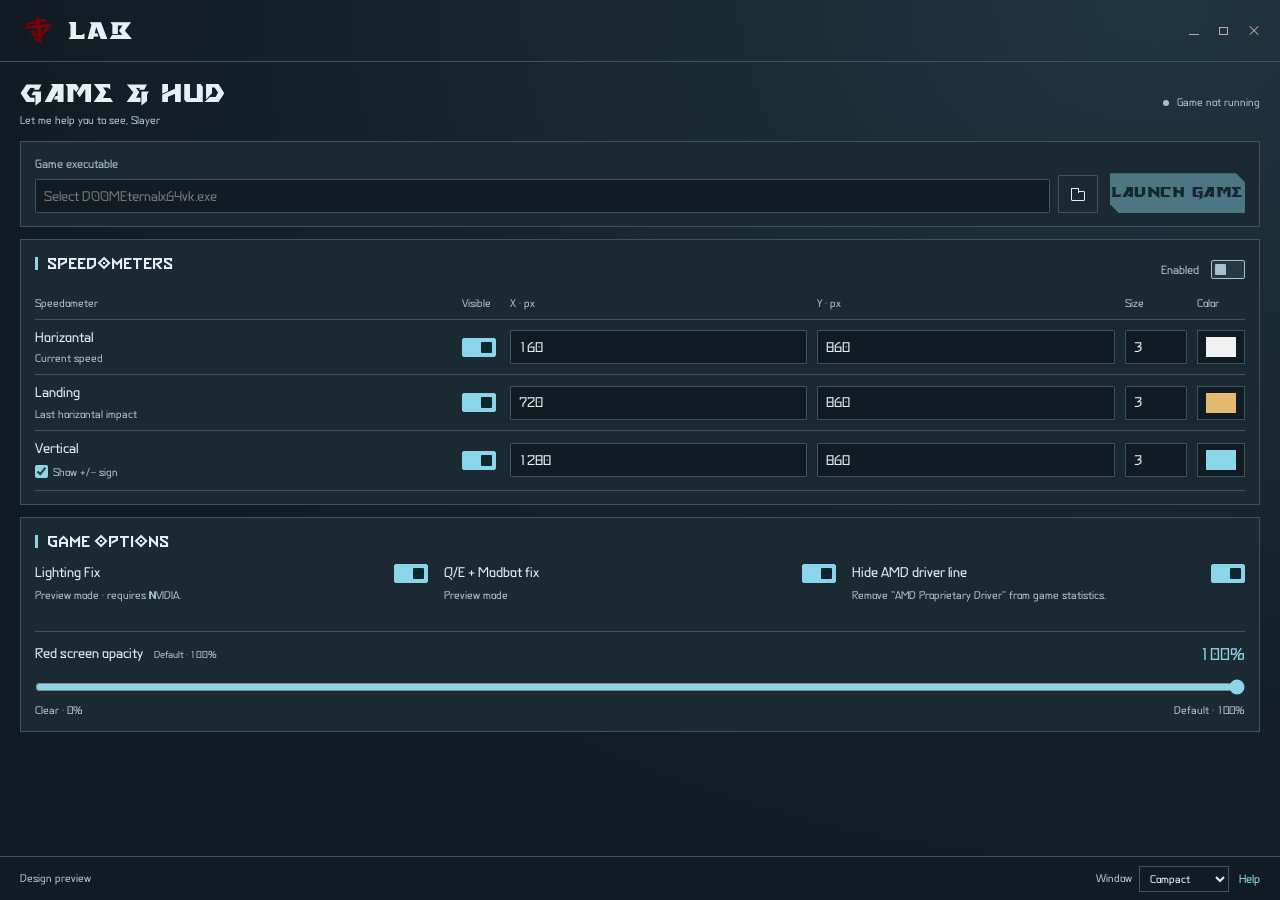
<file: Assets/ui/index.html>
<!doctype html>
<html lang="en"><head><meta charset="utf-8"><meta name="viewport" content="width=device-width, initial-scale=1"><meta http-equiv="Content-Security-Policy" content="default-src 'self'; script-src 'self'; style-src 'self' 'unsafe-inline'; img-src 'self' data:; font-src 'self'; connect-src 'none'; object-src 'none'; base-uri 'none'"><title>LAB</title><link rel="stylesheet" href="inline.css"><link rel="stylesheet" href="desktop.css"></head><body><div id="lab-frost-layouts">
      <div class="lab-app lab-inline" data-design="inline" aria-label="Inline Controls UAC Frost">
        <header class="lab-header"><div class="lab-brand"><span class="lab-emblem" role="img" aria-label="Original LAB emblem"></span><div class="lab-word">LAB</div><span class="lab-app-version" data-app-version aria-label="Application version"></span></div></header>
        <div class="window-actions"><button type="button" data-window="minimize" aria-label="Minimize"><span class="minimize-icon"></span></button><button type="button" data-window="maximize" aria-label="Maximize or restore"><span class="maximize-icon"></span></button><button type="button" data-window="close" aria-label="Close"><span class="close-icon"></span></button></div>
        <main class="lab-content"><div class="lab-heading"><div><h1>Game & HUD</h1><p class="lab-small">Let me help you to see, Slayer</p></div><span class="lab-status">Game not running</span></div>
          <section class="lab-panel lab-gamebar" aria-label="Game executable and launch"><div data-slot="path"></div><button type="button" class="lab-button lab-primary cursor-interaction" data-launch>Launch game</button></section>
          <section class="lab-panel lab-inline-panel"><div class="lab-meter-heading"><h2>Speedometers</h2><label class="lab-master-toggle"><span>Enabled</span><input type="checkbox" class="lab-switch cursor-interaction" data-all-meters aria-label="Enable speedometers"></label></div><div class="lab-inline-head" aria-hidden="true"><span>Speedometer</span><span>Visible</span><span>X · px</span><span>Y · px</span><span>Size</span><span>Color</span></div><div data-slot="inline-meters"></div></section>
          <section class="lab-panel"><h2>Game options</h2><div class="lab-inline-fixes" data-slot="fixes"></div><div class="lab-inline-tint" data-slot="tint"></div></section>
        </main><footer class="lab-footer"><span data-feedback aria-live="polite">Design preview</span><label class="lab-window-size">Window <select data-window-size aria-label="Window size"><option value="mini">Mini</option><option value="compact" selected>Compact</option><option value="comfortable">Comfortable</option></select></label><button type="button" class="lab-text-button cursor-interaction" data-help>Help</button></footer>
      </div>
<template id="lab-path-template"><div class="lab-path"><label class="lab-field">Game executable<input type="text" data-game-path aria-label="Game executable" value="" spellcheck="false"></label><button type="button" class="lab-button cursor-interaction" data-browse style="align-self:end" aria-label="Browse for game executable"><i data-lucide="folder-open" aria-hidden="true"></i></button></div></template>
<template id="lab-fixes-template"><label class="lab-toggle"><span>Lighting Fix<span class="lab-small" data-feature-status="lighting" aria-live="polite">Waiting for game · requires NVIDIA.</span></span><input type="checkbox" class="lab-switch cursor-interaction" data-fix="lighting" aria-label="Lighting Fix" checked></label><label class="lab-toggle"><span>Q/E + Modbot fix<span class="lab-small" data-feature-status="modbot" aria-live="polite">Waiting for game.</span></span><input type="checkbox" class="lab-switch cursor-interaction" data-fix="modbot" aria-label="Q/E and Modbot fix" checked></label><label class="lab-toggle"><span>Hide AMD driver line<span class="lab-small">Remove “AMD Proprietary Driver” from game statistics.</span></span><input type="checkbox" class="lab-switch cursor-interaction" data-fix="driver" aria-label="Hide AMD Proprietary Driver" checked></label></template>
<template id="lab-tint-template"><div class="lab-slider-heading"><label>Red screen opacity <span class="lab-small" data-feature-status="tint" aria-live="polite"></span></label><output data-tint-output>100%</output></div><input type="range" class="lab-range cursor-interaction" aria-label="Low-health red screen opacity" min="0" max="100" value="100" data-tint><div class="lab-range-ends"><span>Clear · 0%</span><span>Default · 100%</span></div></template>
<template id="lab-help-template"><div class="lab-modal-shade" data-help-modal hidden><section class="lab-modal" role="dialog" aria-modal="true" aria-label="LAB Help"><div class="lab-modal-head"><h2>Help</h2><button class="lab-button cursor-interaction" type="button" data-close-help>Close</button></div><nav class="lab-help-tabs" role="tablist" aria-label="Help sections"><button type="button" role="tab" id="lab-indicators-tab" aria-controls="lab-indicators-panel" aria-selected="true" data-help-tab="indicators">Indicators</button><button type="button" role="tab" id="lab-commands-tab" aria-controls="lab-commands-panel" aria-selected="false" tabindex="-1" data-help-tab="commands">Console commands</button></nav><section id="lab-indicators-panel" role="tabpanel" aria-labelledby="lab-indicators-tab" data-help-panel="indicators"><p class="lab-help-intro">The in-game indicator shows <code>LAB</code> while connected. The indicator uses <code>M</code> for Q/E + Modbot fix and <code>R</code> when red screen opacity differs from 100%.</p><table class="lab-indicator-table"><thead><tr><th>Flag</th><th>Feature</th><th>When shown</th></tr></thead><tbody><tr><td>M</td><td>Q/E + Modbot fix</td><td>The Q/E + Modbot fix switch is enabled.</td></tr><tr><td>R</td><td>Red screen opacity</td><td>The selected opacity differs from 100%.</td></tr></tbody></table><p class="lab-small">Letters reflect selected settings. Actual availability, including Lighting Fix compatibility and Modbot standby, is shown under Game options.</p><p class="lab-small">Both flags: <code>LAB (MR)</code>. Neither flag: <code>LAB</code>. Speedometers, Lighting Fix and driver hiding do not add letters.</p><p class="lab-small">LAB features activate only for a game launched through LAB. An external launch shows Restart game in the application. Close the game and use Launch game in LAB. The launch button disables as soon as you click it.</p><p class="lab-small">Without DESRU, LAB appears directly below FPS. With DESRU, LAB follows its text. The AMD driver row follows LAB when visible. CPU/GPU names from any manufacturer are also hidden by Hide AMD driver line.</p></section><section id="lab-commands-panel" role="tabpanel" aria-labelledby="lab-commands-tab" data-help-panel="commands" hidden><div class="lab-command-list"><div><code>lab_speedometer_show 0|1</code><span>Overall visibility. Retain individual meter preferences.</span></div><div><code>lab_speedometer_showlanding 0|1</code><span>Show the last horizontal landing speed.</span></div><div><code>lab_speedometer_showvertical 0|1</code><span>Show vertical speed.</span></div><div><code>lab_speedometer_x_pos &lt;px&gt; [current|landing|vertical]</code><span>Horizontal position for one meter, or all if omitted.</span></div><div><code>lab_speedometer_y_pos &lt;px&gt; [current|landing|vertical]</code><span>Vertical position for one meter, or all if omitted.</span></div><div><code>lab_speedometer_color &lt;R&gt; &lt;G&gt; &lt;B&gt; [current|landing|vertical]</code><span>Independent RGB color, channels 0–255.</span></div><div><code>lab_speedometer_size &lt;0.1–10&gt; [current|landing|vertical]</code><span>Independent text size; omit the target to change all three.</span></div><div><code>lab_speedometer_verticalsign 0|1</code><span>1: +up / −down. 0: speed without a sign. Also available below Vertical.</span></div><div><code>lab_lowhptintopacity &lt;0–100&gt;</code><span>Opacity of both low-health red tint layers.</span></div></div><p class="lab-small" style="margin-top:20px">Enter a command without arguments to query its value and help.</p></section></section></div></template>
<template id="lab-inline-meters-template">
    <div class="lab-inline-row"><div class="lab-meter-name">Horizontal<div class="lab-small">Current speed</div></div><input type="checkbox" class="lab-switch cursor-interaction" data-meter="current" aria-label="Horizontal speedometer" checked><label class="lab-field"><span>X · px</span><input type="number" min="0" max="2147483647" step="10" value="160" data-inline-position="x" data-for="current" aria-label="Horizontal X position"></label><label class="lab-field"><span>Y · px</span><input type="number" min="0" max="2147483647" step="10" value="860" data-inline-position="y" data-for="current" aria-label="Horizontal Y position"></label><label class="lab-field"><span>Size</span><input type="number" min="0.1" max="10" step="0.1" value="3" data-inline-size="current" aria-label="Horizontal text size"></label><label class="lab-field"><span>Color</span><input type="color" class="lab-color cursor-interaction" value="#f1f1f1" data-inline-color="current" aria-label="Horizontal text color"></label></div>
    <div class="lab-inline-row"><div class="lab-meter-name">Landing<div class="lab-small">Last horizontal impact</div></div><input type="checkbox" class="lab-switch cursor-interaction" data-meter="landing" aria-label="Landing speedometer" checked><label class="lab-field"><span>X · px</span><input type="number" min="0" max="2147483647" step="10" value="720" data-inline-position="x" data-for="landing" aria-label="Landing X position"></label><label class="lab-field"><span>Y · px</span><input type="number" min="0" max="2147483647" step="10" value="860" data-inline-position="y" data-for="landing" aria-label="Landing Y position"></label><label class="lab-field"><span>Size</span><input type="number" min="0.1" max="10" step="0.1" value="3" data-inline-size="landing" aria-label="Landing text size"></label><label class="lab-field"><span>Color</span><input type="color" class="lab-color cursor-interaction" value="#e4ba73" data-inline-color="landing" aria-label="Landing text color"></label></div>
    <div class="lab-inline-row"><div class="lab-meter-name">Vertical<label class="lab-sign-option" title="Show + for upward speed and − for downward speed"><input type="checkbox" data-vertical-sign aria-label="Show vertical speed sign" checked><span>Show +/− sign</span></label></div><input type="checkbox" class="lab-switch cursor-interaction" data-meter="vertical" aria-label="Vertical speedometer" checked><label class="lab-field"><span>X · px</span><input type="number" min="0" max="2147483647" step="10" value="1280" data-inline-position="x" data-for="vertical" aria-label="Vertical X position"></label><label class="lab-field"><span>Y · px</span><input type="number" min="0" max="2147483647" step="10" value="860" data-inline-position="y" data-for="vertical" aria-label="Vertical Y position"></label><label class="lab-field"><span>Size</span><input type="number" min="0.1" max="10" step="0.1" value="3" data-inline-size="vertical" aria-label="Vertical text size"></label><label class="lab-field"><span>Color</span><input type="color" class="lab-color cursor-interaction" value="#8ad5e9" data-inline-color="vertical" aria-label="Vertical text color"></label></div>
  </template>
</div><script src="lab.js"></script></body></html>
</file>
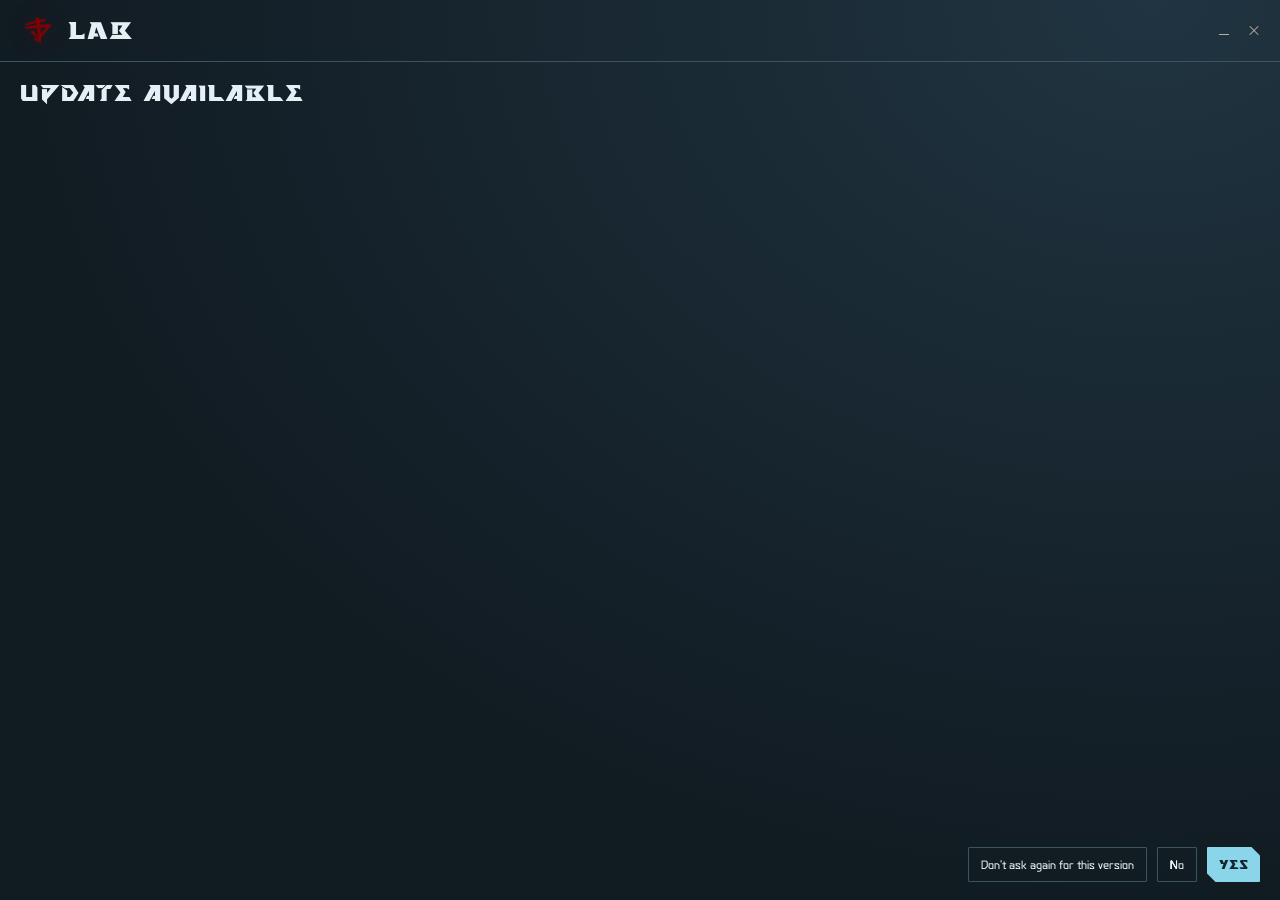
<file: Assets/ui/update.html>
<!doctype html>
<html lang="en"><head><meta charset="utf-8"><meta name="viewport" content="width=device-width,initial-scale=1"><meta http-equiv="Content-Security-Policy" content="default-src 'none'; script-src 'self'; style-src 'self'; font-src 'self'; img-src 'self' data:; connect-src 'none'; base-uri 'none'; form-action 'none'"><title>LAB update</title><link rel="stylesheet" href="inline.css"><link rel="stylesheet" href="desktop.css"></head>
<body><div id="lab-frost-layouts"><div class="lab-app lab-inline lab-update" aria-label="LAB update">
<header class="lab-header"><div class="lab-brand"><span class="lab-emblem" role="img" aria-label="LAB emblem"></span><div class="lab-word">LAB</div><span class="lab-app-version" data-app-version aria-label="Application version"></span></div></header>
<div class="window-actions"><button type="button" data-action="minimize" aria-label="Minimize"><span class="minimize-icon"></span></button><button type="button" data-action="close" aria-label="Close"><span class="close-icon"></span></button></div>
<main class="lab-content"><h1 data-heading>Update available</h1><p class="lab-dialog-text" data-message></p><div class="lab-dialog-actions"><button type="button" class="lab-button" data-choice="skip">Don't ask again for this version</button><button type="button" class="lab-button" data-choice="no">No</button><button type="button" class="lab-button lab-primary" data-choice="yes">Yes</button><button type="button" class="lab-button" data-choice="continue" hidden>Continue</button></div></main>
</div></div><script src="update.js"></script></body></html>
</file>
<file: Assets/ui/inline.css>
@font-face{font-family:LABUI;src:url('../fonts/EternalUi2Regular.ttf');font-weight:400;font-display:block}
@font-face{font-family:LABUI;src:url('../fonts/EternalUi2Bold.ttf');font-weight:700;font-display:block}
@font-face{font-family:LABBattle;src:url('../fonts/EternalBattleBold.ttf');font-weight:400;font-display:block}





#lab-frost-layouts{width:100%;color-scheme:dark;--lab-logo:url('../lab.png')}
#lab-frost-layouts *{box-sizing:border-box}
#lab-frost-layouts [hidden]{display:none!important}
#lab-frost-layouts .lab-app{--lb-bg:#111b22;--lb-glow:#203441;--lb-side:#17232b;--lb-panel:#1a2932;--lb-raised:#243945;--lb-line:#3c5361;--lb-text:#e6f0f4;--lb-muted:#a8c0cd;--lb-accent:#8ad5e9;--lb-ink:#10252d;--lb-red:#bd5454;background:radial-gradient(ellipse at 90% 0,var(--lb-glow),transparent 70%),var(--lb-bg);color:var(--lb-text);font:16px/1.45 LABUI;min-height:770px;display:flex;flex-direction:column;position:relative;isolation:isolate;overflow-wrap:anywhere}
#lab-frost-layouts .lab-app button,#lab-frost-layouts .lab-app input,#lab-frost-layouts .lab-app select{font:inherit;color:inherit}
#lab-frost-layouts .lab-app button{cursor:inherit}
#lab-frost-layouts .lab-header{padding:22px 30px 20px;display:flex;justify-content:space-between;align-items:center;gap:18px;border-bottom:1px solid var(--lb-line);min-height:96px}
#lab-frost-layouts .lab-brand{display:flex;align-items:center;gap:14px;min-width:0}
#lab-frost-layouts .lab-emblem{width:49px;height:52px;background:var(--lab-logo) center/contain no-repeat;flex-shrink:0;filter:drop-shadow(0 0 12px #a0000026)}
#lab-frost-layouts .lab-word{font-family:LABBattle;font-size:31px;line-height:1;letter-spacing:1.2px}
#lab-frost-layouts .lab-caption{font-size:11px;letter-spacing:1.5px;color:var(--lb-muted);margin-top:7px}
#lab-frost-layouts .lab-content{padding:25px 30px 28px;flex:1;min-width:0}
#lab-frost-layouts .lab-heading{display:flex;justify-content:space-between;align-items:center;gap:16px;margin-bottom:22px;flex-wrap:wrap}
#lab-frost-layouts h1{font-family:LABBattle;font-size:27px;line-height:1.25;letter-spacing:.6px;font-weight:400;margin:0}
#lab-frost-layouts .lab-small{font-size:12px;line-height:1.5;color:var(--lb-muted);margin:5px 0 0}
#lab-frost-layouts .lab-muted{color:var(--lb-muted)}
#lab-frost-layouts .lab-status{font-size:12px;display:flex;align-items:center;gap:8px;color:var(--lb-muted);white-space:nowrap}
#lab-frost-layouts .lab-status:before{content:'';width:6px;height:6px;border-radius:50%;background:var(--lb-muted)}
#lab-frost-layouts .lab-balanced{display:grid;grid-template-columns:minmax(280px,.9fr) minmax(0,1.35fr);gap:20px;align-items:start}
#lab-frost-layouts .lab-stack{display:flex;flex-direction:column;gap:20px;min-width:0}
#lab-frost-layouts .lab-panel{background:var(--lb-panel);border:1px solid var(--lb-line);padding:20px 21px;min-width:0}
#lab-frost-layouts .lab-panel h2{font-size:17px;font-weight:700;line-height:1.35;margin:0 0 17px;display:flex;align-items:center;gap:9px}
#lab-frost-layouts .lab-panel h2:before{content:'';width:3px;height:13px;background:var(--lb-accent);flex-shrink:0}
#lab-frost-layouts .lab-field{display:flex;flex-direction:column;gap:7px;min-width:0;font-size:12px;color:var(--lb-muted)}
#lab-frost-layouts .lab-field input:not([type=range]):not([type=color]),#lab-frost-layouts .lab-field select{width:100%;min-width:0;padding:9px 10px;min-height:38px;background:var(--lb-bg);border:1px solid var(--lb-line);border-radius:1px;color:var(--lb-text);font-size:13px}
#lab-frost-layouts .lab-path{display:flex;gap:8px;align-items:stretch;margin-bottom:18px;min-width:0}
#lab-frost-layouts .lab-path .lab-field{flex:1;min-width:0}
#lab-frost-layouts .lab-path input{text-overflow:ellipsis}
#lab-frost-layouts .lab-button{background:transparent;border:1px solid var(--lb-line);border-radius:1px;padding:8px 12px;min-height:38px;display:inline-flex;align-items:center;justify-content:center;gap:8px;font-size:13px;line-height:1.4;white-space:nowrap}
#lab-frost-layouts .lab-button:hover{background:var(--lb-raised)}
#lab-frost-layouts .lab-primary{background:var(--lb-accent);border:0;color:var(--lb-ink)!important;font-family:LABBattle!important;font-size:16px!important;letter-spacing:.5px;padding:12px 20px;min-height:45px;clip-path:polygon(0 0,calc(100% - 9px) 0,100% 9px,100% 100%,9px 100%,0 calc(100% - 9px))}
#lab-frost-layouts .lab-primary:hover{background:var(--lb-accent);filter:brightness(1.08)}
#lab-frost-layouts .lab-block{width:100%}
#lab-frost-layouts .lab-toggle{display:flex;align-items:center;justify-content:space-between;gap:16px;min-height:50px;padding:12px 0;border-bottom:1px solid var(--lb-line);font-size:14px}
#lab-frost-layouts .lab-toggle:last-child{border-bottom:0;padding-bottom:1px}
#lab-frost-layouts .lab-toggle>span{min-width:0}
#lab-frost-layouts .lab-toggle .lab-small{display:block;max-width:300px;font-size:12px}
#lab-frost-layouts .lab-switch{appearance:none;flex:0 0 34px;width:34px;height:19px;border:1px solid var(--lb-muted);background:var(--lb-raised);border-radius:2px;position:relative;margin:0}
#lab-frost-layouts .lab-switch:after{content:'';position:absolute;left:3px;top:3px;width:11px;height:11px;border-radius:1px;background:var(--lb-muted)}
#lab-frost-layouts .lab-switch:checked{background:var(--lb-accent);border-color:var(--lb-accent)}
#lab-frost-layouts .lab-switch:checked:after{background:var(--lb-ink);transform:translateX(15px)}
#lab-frost-layouts .lab-slider-heading{display:flex;justify-content:space-between;align-items:center;gap:12px;font-size:14px;margin-bottom:9px}
#lab-frost-layouts .lab-slider-heading output{color:var(--lb-accent);font-size:17px}
#lab-frost-layouts .lab-range{width:100%;min-width:0;accent-color:var(--lb-accent);height:18px;margin:6px 0 2px}
#lab-frost-layouts .lab-range-ends{display:flex;justify-content:space-between;font-size:11px;color:var(--lb-muted)}
#lab-frost-layouts .lab-meter-row{display:grid;grid-template-columns:minmax(0,1fr) auto;gap:15px;align-items:center;padding:13px 0;border-bottom:1px solid var(--lb-line)}
#lab-frost-layouts .lab-meter-name{font-size:14px}
#lab-frost-layouts .lab-meter-value{font-family:LABBattle;font-size:27px;line-height:1;white-space:nowrap}
#lab-frost-layouts .lab-meter-value small{font:11px LABUI;color:var(--lb-muted);margin-left:5px}
#lab-frost-layouts .lab-meter-toolbar{display:flex;justify-content:space-between;gap:12px;align-items:center;margin-bottom:2px}
#lab-frost-layouts .lab-meter-toolbar h2{margin-bottom:0}
#lab-frost-layouts .lab-editor{padding-top:17px}
#lab-frost-layouts .lab-meter-tabs{display:flex;gap:5px;margin-bottom:15px;flex-wrap:wrap}
#lab-frost-layouts .lab-meter-tabs button{font-size:12px;padding:7px 11px;min-height:34px;border:1px solid var(--lb-line);background:transparent;color:var(--lb-muted);border-radius:1px}
#lab-frost-layouts .lab-meter-tabs button[aria-pressed=true]{background:var(--lb-raised);border-color:var(--lb-accent);color:var(--lb-text)}
#lab-frost-layouts .lab-editor-fields{display:grid;grid-template-columns:1fr 1fr .75fr;gap:12px}
#lab-frost-layouts .lab-color{width:100%;height:38px;background:var(--lb-bg);border:1px solid var(--lb-line);padding:4px}
#lab-frost-layouts .lab-shared-scale{display:grid;grid-template-columns:minmax(0,1fr) 70px;gap:14px;align-items:center;border-top:1px solid var(--lb-line);margin-top:16px;padding-top:14px}
#lab-frost-layouts .lab-sr-only{position:absolute;width:1px;height:1px;padding:0;margin:-1px;overflow:hidden;clip:rect(0,0,0,0);white-space:nowrap;border:0}
#lab-frost-layouts .lab-help-row{font-size:12px;color:var(--lb-muted);margin:13px 0 0;display:flex;justify-content:space-between;gap:12px;flex-wrap:wrap}
#lab-frost-layouts .lab-footer{display:flex;align-items:center;justify-content:space-between;gap:15px;padding:15px 30px;border-top:1px solid var(--lb-line);font-size:11px;color:var(--lb-muted);min-height:53px;flex-wrap:wrap;margin-top:auto}
#lab-frost-layouts .lab-text-button{border:0;background:transparent;padding:0;color:var(--lb-accent)!important;font-size:12px!important;min-height:25px}
#lab-frost-layouts .lab-session-line{margin-top:18px;display:flex;gap:10px;align-items:center;justify-content:space-between;flex-wrap:wrap}
#lab-frost-layouts .lab-modal-shade{position:absolute;inset:0;z-index:5;background:#000b;display:flex;align-items:flex-start;justify-content:center;padding:115px 25px 40px}
#lab-frost-layouts .lab-modal{background:var(--lb-panel);border:1px solid var(--lb-line);padding:24px;max-width:650px;width:100%;min-width:0;box-shadow:0 15px 40px #0005}
#lab-frost-layouts .lab-modal-head{display:flex;align-items:center;justify-content:space-between;gap:15px;margin-bottom:17px}
#lab-frost-layouts .lab-modal h2{font:23px LABBattle;margin:0}
#lab-frost-layouts .lab-command-list{font-size:12px;display:grid;gap:13px;overflow-wrap:anywhere}
#lab-frost-layouts .lab-command-list code{font:13px LABUI;color:var(--lb-accent);display:block;margin-bottom:4px;overflow-wrap:anywhere}
#lab-frost-layouts .lab-command-list span{color:var(--lb-muted)}
#lab-frost-layouts [data-slot]{min-width:0}
#lab-frost-layouts .lab-app,#lab-frost-layouts .lab-app *{font-family:LABUI!important}
#lab-frost-layouts .lab-app .lab-word,#lab-frost-layouts .lab-app h1,#lab-frost-layouts .lab-app .lab-primary{font-family:LABBattle!important}
#lab-frost-layouts .lab-modal h2{font-family:LABBattle!important}
#lab-frost-layouts .lab-balanced{align-items:stretch}
#lab-frost-layouts .lab-stack{gap:18px}
#lab-frost-layouts .lab-meter-row{min-height:70px}
#lab-frost-layouts .lab-meter-toolbar{padding-bottom:1px}
#lab-frost-layouts .lab-editor{padding-top:23px}
#lab-frost-layouts .lab-content{padding-bottom:25px}
#lab-frost-layouts .lab-app{min-height:0}
#lab-frost-layouts .lab-header{min-height:88px;padding:18px 30px}
#lab-frost-layouts .lab-content{padding:23px 28px 25px}
#lab-frost-layouts .lab-heading{margin-bottom:20px}
#lab-frost-layouts .lab-panel{padding:19px 20px}
#lab-frost-layouts .lab-gamebar{display:grid;grid-template-columns:minmax(0,1fr) 165px;align-items:end;gap:20px;margin-bottom:18px}
#lab-frost-layouts .lab-gamebar .lab-path{margin:0}
#lab-frost-layouts .lab-gamebar .lab-primary{min-height:40px}
#lab-frost-layouts .lab-balanced{grid-template-columns:minmax(0,1fr) minmax(0,1.1fr);gap:18px;align-items:start}
#lab-frost-layouts .lab-settings-subsection{margin-top:20px;padding-top:18px;border-top:1px solid var(--lb-line)}
#lab-frost-layouts .lab-settings-subsection h3,#lab-frost-layouts .lab-tint-column h3{font-size:14px;margin:0 0 14px;font-weight:700}
#lab-frost-layouts .lab-meter-row{min-height:63px;padding:10px 0}
#lab-frost-layouts .lab-toggle{min-height:63px;padding:10px 0}
#lab-frost-layouts .lab-editor{padding-top:20px}
#lab-frost-layouts .lab-shared-scale{margin-top:17px;padding-top:14px}
#lab-frost-layouts .lab-title-row{display:flex;align-items:center;justify-content:space-between;gap:16px;margin-bottom:13px}
#lab-frost-layouts .lab-title-row h2{margin:0}
#lab-frost-layouts .lab-inline-panel{margin-bottom:18px}
#lab-frost-layouts .lab-inline-head,#lab-frost-layouts .lab-inline-row{display:grid;grid-template-columns:minmax(140px,1.7fr) 70px minmax(60px,1fr) minmax(60px,1fr) 80px;gap:16px;align-items:center}
#lab-frost-layouts .lab-inline-head{font-size:11px;color:var(--lb-muted);border-bottom:1px solid var(--lb-line);padding:0 0 10px}
#lab-frost-layouts .lab-inline-row{border-bottom:1px solid var(--lb-line);padding:12px 0}
#lab-frost-layouts .lab-inline-row .lab-meter-name{font-size:14px}
#lab-frost-layouts .lab-inline-row .lab-field>span{display:none}
#lab-frost-layouts .lab-inline-row .lab-field{gap:0}
#lab-frost-layouts .lab-inline-row .lab-field input{min-height:36px}
#lab-frost-layouts .lab-inline .lab-shared-scale{grid-template-columns:minmax(0,1fr) 90px;border-top:0;margin-top:0;padding-top:14px}
#lab-frost-layouts .lab-inline-fixes{display:grid;grid-template-columns:repeat(3,minmax(0,1fr));gap:0 24px}
#lab-frost-layouts .lab-inline-fixes .lab-toggle{border-bottom:0;align-items:start;padding-top:0;min-width:0}
#lab-frost-layouts .lab-inline-fixes .lab-switch{margin-top:1px}
#lab-frost-layouts .lab-inline-fixes .lab-small{font-size:11px}
#lab-frost-layouts .lab-inline-tint{border-top:1px solid var(--lb-line);padding-top:15px;margin-top:8px}
#lab-frost-layouts .lab-inline-tint .lab-slider-heading{margin-bottom:5px}
#lab-frost-layouts .lab-inline-tint .lab-small{margin-top:7px!important}
#lab-frost-layouts .lab-page-tabs{display:flex;gap:24px;margin:0 0 18px;border-bottom:1px solid var(--lb-line)}
#lab-frost-layouts .lab-page-tabs button{font-size:14px;padding:6px 0 12px;min-height:38px;background:transparent;border:0;border-bottom:2px solid transparent;color:var(--lb-muted)}
#lab-frost-layouts .lab-page-tabs button[aria-selected=true]{color:var(--lb-accent);border-bottom-color:var(--lb-accent)}
#lab-frost-layouts .lab-general-grid{display:grid;grid-template-columns:minmax(0,1.1fr) minmax(0,1fr);gap:28px;align-items:start}
#lab-frost-layouts .lab-tint-column{padding:8px 0 0 24px;border-left:1px solid var(--lb-line)}
#lab-frost-layouts .lab-meter-split{display:grid;grid-template-columns:minmax(0,.9fr) minmax(0,1.1fr);gap:28px;align-items:start}
#lab-frost-layouts .lab-meter-split .lab-editor{padding-top:0}
#lab-frost-layouts .lab-meter-split .lab-meter-row:first-child{padding-top:0}
#lab-frost-layouts .lab-compact-tabs [data-page-panel]{min-height:280px}
#lab-frost-layouts .lab-compact-tabs .lab-meter-row{min-height:71px}
#lab-frost-layouts .lab-compact-tabs .lab-panel h2{margin-bottom:17px}
#lab-frost-layouts .lab-title-space{height:1px}
#lab-frost-layouts .lab-layout-stage{min-height:1060px}
#lab-frost-layouts .lab-app .window-actions{--lr-muted:#c0ada0;--lr-elevated:#342825;--lr-text:#f1e6da;--lr-action:#d97862;--lr-ink:#231410}
#lab-frost-layouts .window-actions{position:absolute;right:12px;top:17px;display:flex;z-index:5;gap:1px}
#lab-frost-layouts .window-actions button{width:29px;height:28px;padding:0;border:0;background:transparent;color:var(--lr-muted);display:grid;place-items:center;border-radius:1px}
#lab-frost-layouts .window-actions button:hover{background:var(--lr-elevated);color:var(--lr-text)}
#lab-frost-layouts .window-actions button[data-window=close]:hover{background:var(--lr-action);color:var(--lr-ink)}
#lab-frost-layouts .minimize-icon{width:10px;height:1px;background:currentColor;margin-top:7px}
#lab-frost-layouts .maximize-icon{width:9px;height:8px;border:1px solid currentColor}
#lab-frost-layouts .close-icon{width:12px;height:12px;position:relative}
#lab-frost-layouts .close-icon:before,#lab-frost-layouts .close-icon:after{content:'';position:absolute;top:5px;left:0;width:12px;height:1px;background:currentColor;transform:rotate(45deg)}
#lab-frost-layouts .close-icon:after{transform:rotate(-45deg)}
@media(max-width:800px){#lab-frost-layouts .lab-content{padding:22px}#lab-frost-layouts .lab-panel{padding:17px}#lab-frost-layouts .lab-balanced{gap:16px}#lab-frost-layouts .lab-inline-head,#lab-frost-layouts .lab-inline-row{grid-template-columns:minmax(100px,1.5fr) 45px minmax(55px,1fr) minmax(55px,1fr) 55px;gap:12px}#lab-frost-layouts .lab-inline-fixes{gap:16px}#lab-frost-layouts .lab-inline-fixes .lab-toggle{gap:10px}#lab-frost-layouts .lab-general-grid,#lab-frost-layouts .lab-meter-split{gap:20px}}
@media(max-width:600px){#lab-frost-layouts .lab-layout-stage{min-height:1500px}#lab-frost-layouts .lab-header{padding:18px 20px}#lab-frost-layouts .lab-content{padding:20px 18px}#lab-frost-layouts .lab-balanced,#lab-frost-layouts .lab-general-grid,#lab-frost-layouts .lab-meter-split{grid-template-columns:minmax(0,1fr);gap:18px}#lab-frost-layouts .lab-gamebar{grid-template-columns:minmax(0,1fr);gap:14px}#lab-frost-layouts .lab-footer{padding:14px 18px}#lab-frost-layouts .lab-tint-column{border-left:0;border-top:1px solid var(--lb-line);padding:18px 0 0}#lab-frost-layouts .lab-compact-tabs .lab-panel{min-height:0}#lab-frost-layouts .lab-inline-head{display:none}#lab-frost-layouts .lab-inline-row{grid-template-columns:repeat(3,minmax(0,1fr));gap:12px}#lab-frost-layouts .lab-inline-row>.lab-meter-name{grid-column:1/3}#lab-frost-layouts .lab-inline-row>.lab-switch{justify-self:end}#lab-frost-layouts .lab-inline-row .lab-field>span{display:block;margin-bottom:6px}#lab-frost-layouts .lab-inline-fixes{grid-template-columns:minmax(0,1fr);gap:0}#lab-frost-layouts .lab-inline-fixes .lab-toggle{border-bottom:1px solid var(--lb-line);padding:11px 0}#lab-frost-layouts .lab-inline-fixes .lab-toggle:last-child{border-bottom:0}#lab-frost-layouts .lab-modal-shade{padding:72px 12px 20px}#lab-frost-layouts .lab-modal{padding:18px}}
@media(pointer:coarse){#lab-frost-layouts .lab-app button:not([data-window]),#lab-frost-layouts .lab-field input:not([type=range]):not([type=color]){min-height:44px}#lab-frost-layouts .lab-field input{font-size:16px!important}#lab-frost-layouts .lab-toggle{min-height:56px}}
</file>
<file: Assets/ui/desktop.css>
html,body{margin:0;width:100%;height:100%;overflow:hidden;background:#111b22;color-scheme:dark}
body,#lab-frost-layouts{font-family:LABUI}
#lab-frost-layouts .lab-app-version{font-family:LABUI;font-weight:400;font-size:12px;line-height:1;white-space:nowrap;color:var(--lb-muted)}
#lab-frost-layouts .lab-update .lab-content{display:flex;flex-direction:column;gap:22px;padding:18px 20px;overflow:auto}
#lab-frost-layouts .lab-update h1{font-size:22px}
#lab-frost-layouts .lab-update .lab-dialog-actions{margin-top:auto;gap:10px;flex-wrap:nowrap}
#lab-frost-layouts .lab-update .lab-button{font-size:12px!important;min-height:34px;padding:8px 12px;white-space:nowrap}
#lab-frost-layouts .lab-app{height:100vh;min-height:0}
#lab-frost-layouts .lab-header,#lab-frost-layouts .lab-footer{flex-shrink:0}
#lab-frost-layouts .lab-content{overflow:auto;min-height:0}
#lab-frost-layouts .lab-header{app-region:drag;-webkit-app-region:drag}
#lab-frost-layouts .window-actions{app-region:no-drag;-webkit-app-region:no-drag}
#lab-frost-layouts .lab-inline-head,#lab-frost-layouts .lab-inline-row{grid-template-columns:minmax(120px,1.4fr) 46px minmax(60px,1fr) minmax(60px,1fr) 72px 64px;gap:14px}
#lab-frost-layouts .lab-inline-row .lab-field{min-width:0}
#lab-frost-layouts .lab-color-button{height:38px;width:100%;min-width:0;padding:6px;background:var(--lb-bg);border:1px solid var(--lb-line);border-radius:0}
#lab-frost-layouts .lab-color-button span{display:block!important;height:100%;width:100%;background:var(--meter-color);margin:0!important}
#lab-frost-layouts .lab-folder-icon{display:block;width:14px;height:10px;border:1px solid currentColor;border-radius:1px;position:relative;margin-top:3px}
#lab-frost-layouts .lab-folder-icon:before{content:'';position:absolute;top:-4px;left:-1px;width:6px;height:4px;border:1px solid currentColor;border-bottom:0;background:var(--lb-panel)}
#lab-frost-layouts .lab-color-fields{display:grid;grid-template-columns:repeat(3,minmax(0,1fr));gap:14px;margin-top:15px}
#lab-frost-layouts .lab-dialog-actions{display:flex;justify-content:flex-end;gap:12px;margin-top:22px}
#lab-frost-layouts .lab-dialog-text{font-size:14px;white-space:pre-wrap;margin:0;color:var(--lb-text)}
#lab-frost-layouts .lab-modal-shade{padding-top:110px;overflow:auto}
#lab-frost-layouts .lab-modal h2{font-family:LABBattle!important}
#lab-frost-layouts .lab-inline-panel{margin-bottom:18px}
#lab-frost-layouts .lab-meter-heading{display:flex;align-items:center;justify-content:space-between;gap:12px;margin-bottom:18px}
#lab-frost-layouts .lab-meter-heading h2{margin:0}
#lab-frost-layouts .lab-master-toggle{display:flex;align-items:center;gap:12px;font-size:12px;color:var(--lb-muted)}
#lab-frost-layouts [data-launch]:disabled{opacity:.45;filter:none}
@media(max-width:800px){#lab-frost-layouts .lab-inline-head,#lab-frost-layouts .lab-inline-row{grid-template-columns:minmax(100px,1.4fr) 36px minmax(48px,1fr) minmax(48px,1fr) 60px 48px;gap:10px}}
@media(max-width:600px){#lab-frost-layouts .lab-inline-row{grid-template-columns:repeat(2,minmax(0,1fr))}#lab-frost-layouts .lab-inline-row>.lab-meter-name{grid-column:1}#lab-frost-layouts .lab-inline-row>.lab-switch{grid-column:2}#lab-frost-layouts .lab-inline-row .lab-field>span{display:block}#lab-frost-layouts .lab-modal-shade{padding:65px 12px 20px}}

/* Compact desktop geometry; preserve the bundled typefaces and all controls. */
#lab-frost-layouts .lab-app{font-size:15px}
#lab-frost-layouts .lab-header{min-height:62px;padding:12px 22px}
#lab-frost-layouts .lab-emblem{width:32px;height:36px}
#lab-frost-layouts .lab-word{font-size:24px}
#lab-frost-layouts .lab-content{padding:16px 20px}
#lab-frost-layouts .lab-heading{margin-bottom:12px;gap:8px}
#lab-frost-layouts h1{font-size:25px}
#lab-frost-layouts .lab-heading .lab-small{font-size:11px;margin-top:3px}
#lab-frost-layouts .lab-status{max-width:100%;white-space:normal;font-size:11px}
#lab-frost-layouts .lab-panel{padding:13px 14px}
#lab-frost-layouts .lab-panel h2{font-size:16px;margin-bottom:11px}
#lab-frost-layouts .lab-gamebar{grid-template-columns:minmax(0,1fr) 135px;gap:12px;margin-bottom:12px}
#lab-frost-layouts .lab-primary{font-size:14px!important;padding:8px 14px;min-height:34px}
#lab-frost-layouts .lab-meter-heading{margin-bottom:10px}
#lab-frost-layouts .lab-inline-panel{margin-bottom:12px}
#lab-frost-layouts .lab-inline-head,#lab-frost-layouts .lab-inline-row{grid-template-columns:minmax(118px,1.4fr) 38px minmax(58px,1fr) minmax(58px,1fr) 62px 48px;gap:10px}
#lab-frost-layouts .lab-inline-head{padding-bottom:7px}
#lab-frost-layouts .lab-inline-row{padding:8px 0}
#lab-frost-layouts .lab-inline-row .lab-meter-name{font-size:14px}
#lab-frost-layouts .lab-inline-row .lab-small{font-size:11px;margin-top:2px}
#lab-frost-layouts .lab-field input:not([type=range]):not([type=color]),#lab-frost-layouts .lab-color-button{min-height:34px;height:34px;padding:6px 8px;font-size:14px}
#lab-frost-layouts .lab-inline-fixes{gap:0 16px}
#lab-frost-layouts .lab-toggle{font-size:14px;gap:8px}
#lab-frost-layouts .lab-inline-fixes .lab-small{font-size:11px;line-height:1.4}
#lab-frost-layouts .lab-inline-tint{padding-top:10px;margin-top:5px}
#lab-frost-layouts .lab-footer{padding:8px 20px;min-height:44px;gap:10px}
#lab-frost-layouts .lab-window-size{display:flex;align-items:center;gap:7px;margin-left:auto;font-size:11px}
#lab-frost-layouts .lab-window-size select{background:var(--lb-bg);border:1px solid var(--lb-line);padding:4px 6px;font-size:11px;color:var(--lb-text)}
#lab-frost-layouts .lab-modal-shade{padding:65px 16px 20px}
#lab-frost-layouts .lab-modal{padding:18px;max-height:calc(100vh - 85px);overflow:auto}
#lab-frost-layouts .lab-help-tabs{display:flex;gap:18px;border-bottom:1px solid var(--lb-line);margin-bottom:16px}
#lab-frost-layouts .lab-help-tabs button{border:0;border-bottom:2px solid transparent;background:transparent;font-size:13px;padding:8px 0;color:var(--lb-muted)}
#lab-frost-layouts .lab-help-tabs button[aria-selected=true]{color:var(--lb-accent);border-bottom-color:var(--lb-accent)}
#lab-frost-layouts .lab-help-intro{font-size:13px;margin:0 0 14px}
#lab-frost-layouts .lab-indicator-table{width:100%;border-collapse:collapse;font-size:12px;margin-bottom:14px}
#lab-frost-layouts .lab-indicator-table th{text-align:left;color:var(--lb-muted);font-weight:400}
#lab-frost-layouts .lab-indicator-table th,#lab-frost-layouts .lab-indicator-table td{padding:9px 8px;border-bottom:1px solid var(--lb-line);vertical-align:top}
#lab-frost-layouts .lab-indicator-table td:first-child{color:var(--lb-accent);font-family:LABBattle!important;font-size:16px}
#lab-frost-layouts .lab-indicator-table td:nth-child(2){min-width:120px}
#lab-frost-layouts .lab-help-intro code,#lab-frost-layouts [data-help-panel] .lab-small code{color:var(--lb-accent)}
#lab-frost-layouts button:focus-visible,#lab-frost-layouts select:focus-visible{outline:2px solid var(--lb-accent);outline-offset:3px}

#lab-frost-layouts [data-feature-status="tint"]{display:inline;font-size:10px;margin-left:8px;color:var(--lb-muted)}
#lab-frost-layouts [data-feature-status]{overflow-wrap:anywhere}

#lab-frost-layouts .lab-sign-option{display:flex;align-items:center;gap:5px;font-size:11px;line-height:20px;white-space:nowrap;color:var(--lb-muted);margin-top:2px;cursor:pointer}
#lab-frost-layouts .lab-sign-option input{width:13px;height:13px;margin:0;accent-color:var(--lb-accent);cursor:pointer}
</file>
